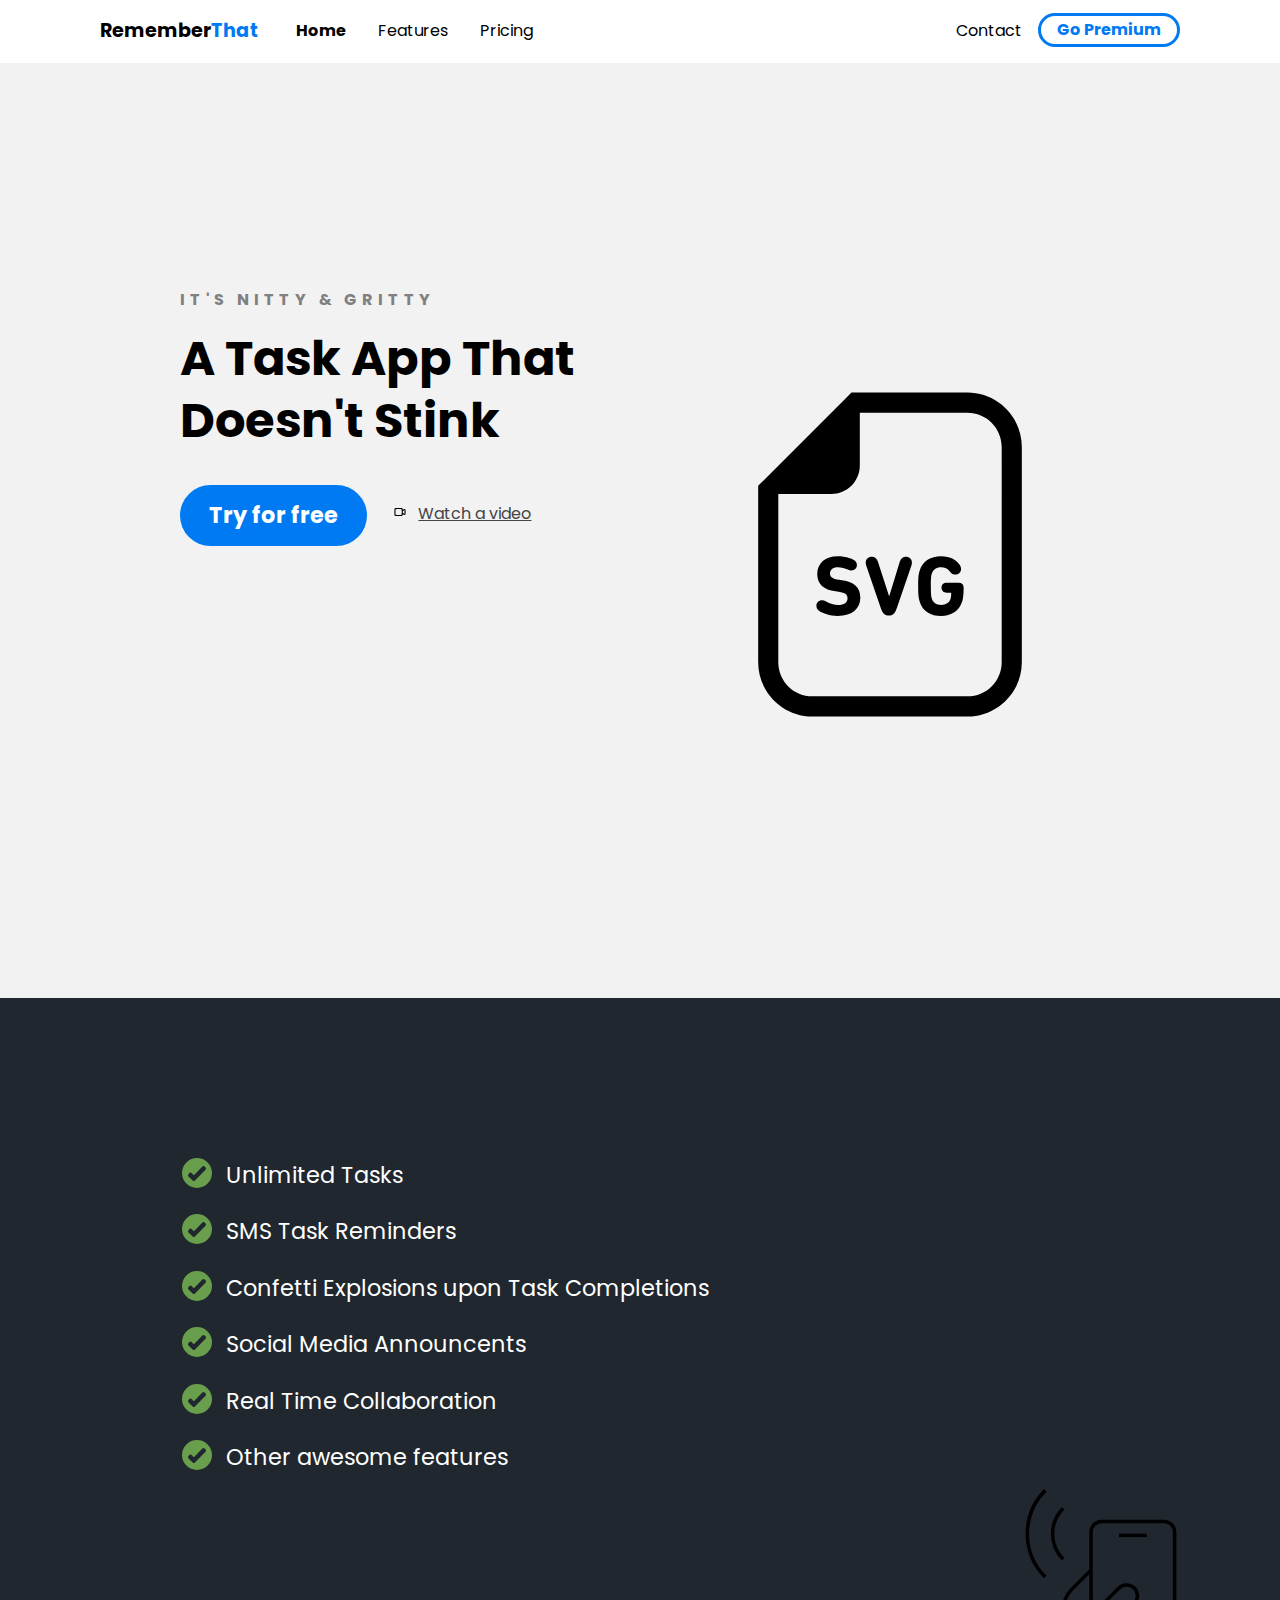
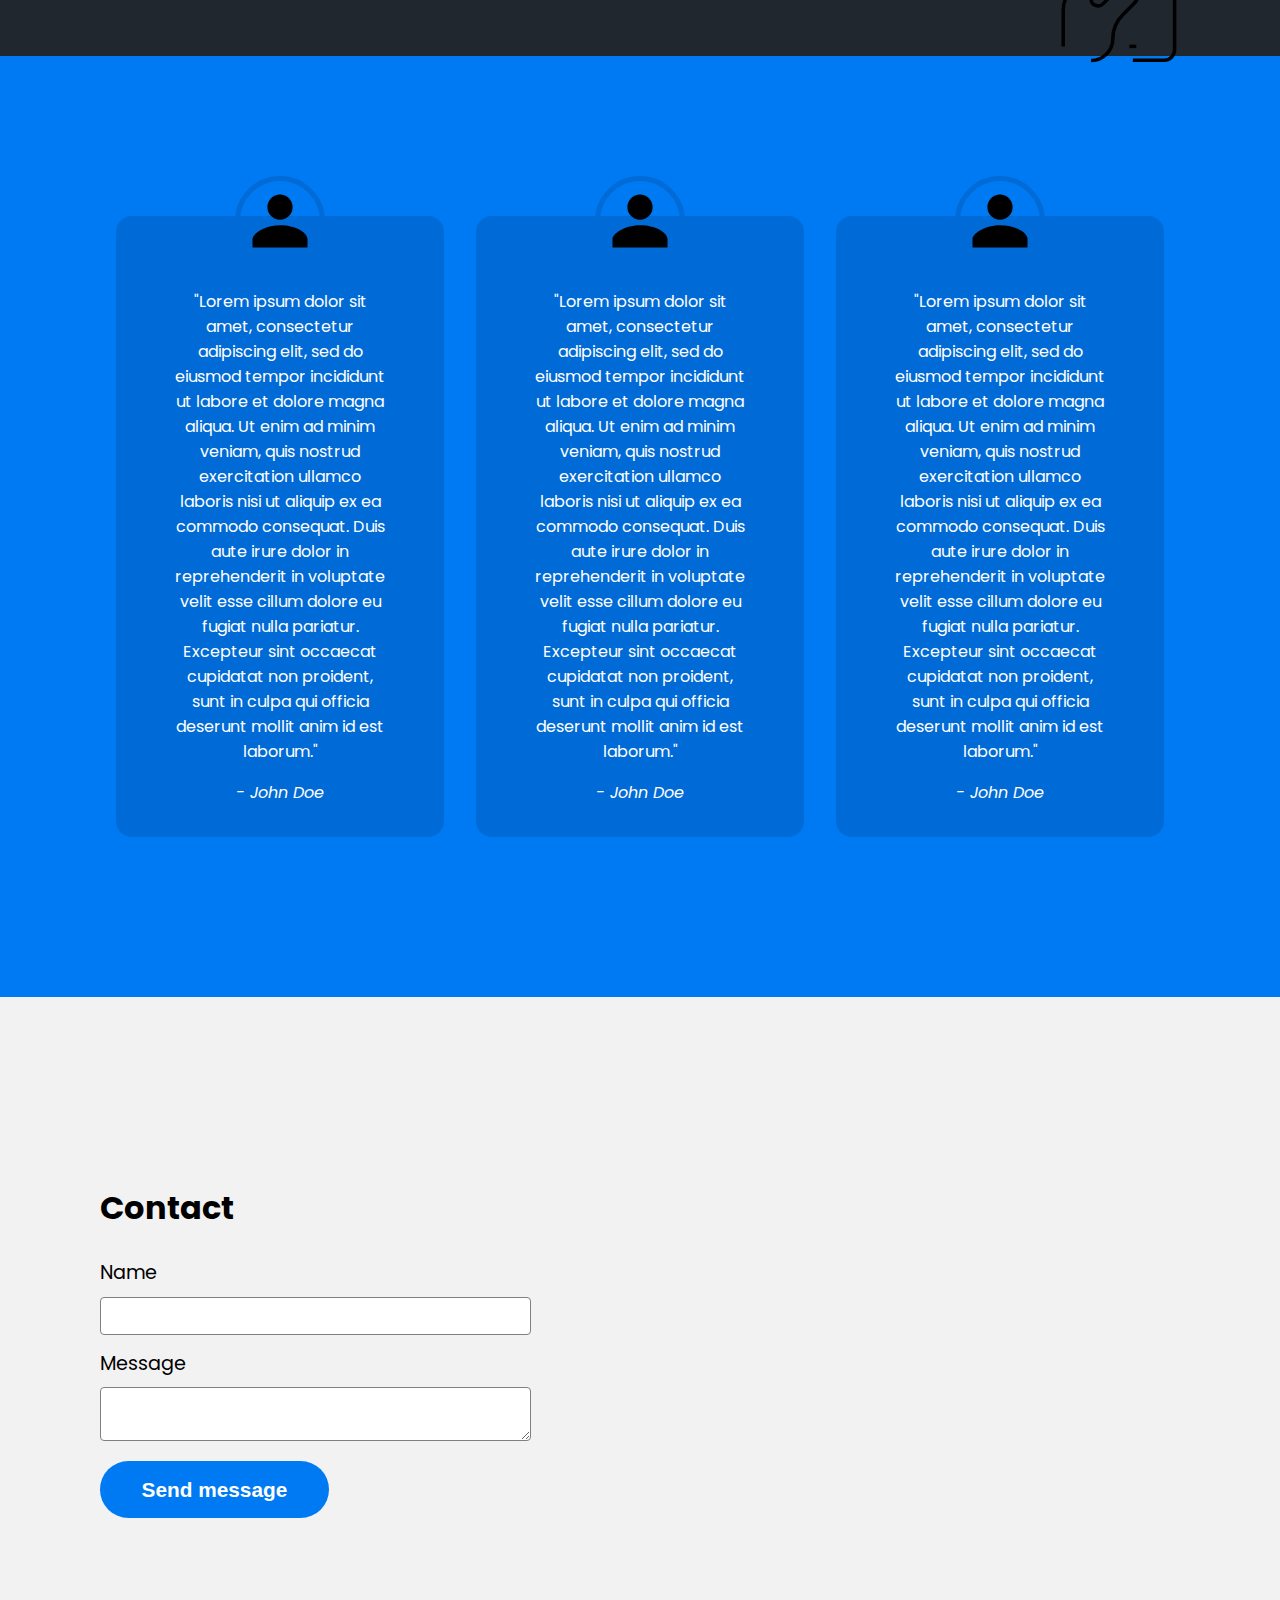
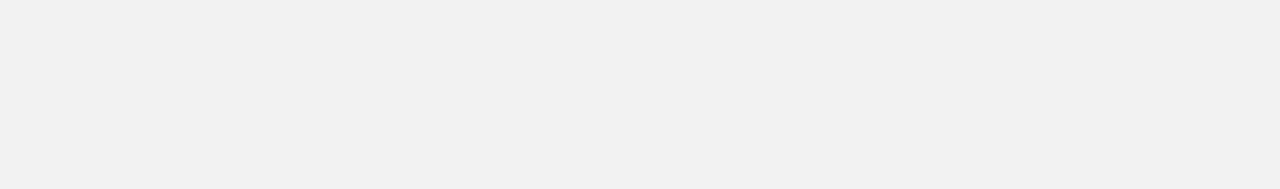
<file: index.html>
<!DOCTYPE html>
<html lang="en">
<head>
    <meta charset="UTF-8">
    <meta name="viewport" content="width=device-width, initial-scale=1.0">
    <title>2024 Frontend Developer</title>
    <link rel="stylesheet" href="css/main.css">
</head>
<body>
    <div class="navbar">
        <div class="container">
            <a class="logo" href="#">Remember<span>That</span></a>

            <img id="mobile-cta" class="mobile-menu" src="images/menu.svg" alt="Open Navigation">

            <nav>
                <img id="mobile-exit" class="mobile-menu-exit" src="images/exit.svg" alt="Close Navigation">
                <ul class="primary-nav">
                    <li class="current"><a href="#">Home</a></li>
                    <li><a href="#">Features</a></li>
                    <li><a href="#">Pricing</a></li>
                </ul>

                <ul class="secondary-nav">
                    <li ><a href="#">Contact</a></li>
                    <li class="go-premium-cta"><a href="#">Go Premium</a></li>
                </ul>
            </nav>
        </div>
    </div>

    <section class="hero">
        <div class="container">
            <div class="left-col">
                <p class="subhead">It's Nitty &amp; Gritty</p>
                <h1>A Task App That Doesn't Stink</h1>
                <div class="hero-cta">
                    <a href="#" class="primary-cta">Try for free</a>
                    <a href="#" class="watch-video-cta">
                        <img src="images/video.svg" alt="Watch a video">Watch a video
                    </a>
                </div>
            </div>
            
            <img src="images/illustration.svg" class="hero-img" alt="illustration">
        </div>
    </section>

    <section class="features-section">
        <div class="container">
            <ul class="features-list">
                <li>Unlimited Tasks</li>
                <li>SMS Task Reminders</li>
                <li>Confetti Explosions upon Task Completions</li>
                <li>Social Media Announcents</li>
                <li>Real Time Collaboration</li>
                <li>Other awesome features</li>
            </ul>

            <img src="images/phone-hand.svg" alt="Man holding phone">
        </div>
    </section>

    <section class="testimonials-section">
        <div class="container">
            <ul>
                <li>
                    <img src="images/person.svg" alt="Person">

                    <blockquote>"Lorem ipsum dolor sit amet, consectetur adipiscing elit, sed do eiusmod tempor incididunt ut labore et dolore magna aliqua. Ut enim ad minim veniam, quis nostrud exercitation ullamco laboris nisi ut aliquip ex ea commodo consequat. Duis aute irure dolor in reprehenderit in voluptate velit esse cillum dolore eu fugiat nulla pariatur. Excepteur sint occaecat cupidatat non proident, sunt in culpa qui officia deserunt mollit anim id est laborum."</blockquote>
                    <cite>- John Doe</cite>
                </li>
                <li>
                    <img src="images/person.svg" alt="Person">

                    <blockquote>"Lorem ipsum dolor sit amet, consectetur adipiscing elit, sed do eiusmod tempor incididunt ut labore et dolore magna aliqua. Ut enim ad minim veniam, quis nostrud exercitation ullamco laboris nisi ut aliquip ex ea commodo consequat. Duis aute irure dolor in reprehenderit in voluptate velit esse cillum dolore eu fugiat nulla pariatur. Excepteur sint occaecat cupidatat non proident, sunt in culpa qui officia deserunt mollit anim id est laborum."</blockquote>
                    <cite>- John Doe</cite>
                </li>
                <li>
                    <img src="images/person.svg" alt="Person">

                    <blockquote>"Lorem ipsum dolor sit amet, consectetur adipiscing elit, sed do eiusmod tempor incididunt ut labore et dolore magna aliqua. Ut enim ad minim veniam, quis nostrud exercitation ullamco laboris nisi ut aliquip ex ea commodo consequat. Duis aute irure dolor in reprehenderit in voluptate velit esse cillum dolore eu fugiat nulla pariatur. Excepteur sint occaecat cupidatat non proident, sunt in culpa qui officia deserunt mollit anim id est laborum."</blockquote>
                    <cite>- John Doe</cite>
                </li>
            </ul>
        </div>
    </section>

    <section class="contact-section">
        <div class="container">
            <div class="contact-left">
                <h2>Contact</h2>
                <form action=""></form>
                    <label for="name">Name</label>
                    <input type="text" id="name" name="name">

                    <label for="message">Message</label>
                    <textarea name="message" id="message"></textarea>

                    <input type="submit" class="send-message-cta" value="Send message">
            </div>
            <div class="contact-right">
                <iframe src="https://www.google.com/maps/embed?pb=!1m18!1m12!1m3!1d3983.779573930346!2d101.7118846745783!3d3.1527479968226597!2m3!1f0!2f0!3f0!3m2!1i1024!2i768!4f13.1!3m3!1m2!1s0x31cc37d316606421%3A0x8fb2463f33d6fcca!2sThe%20RuMa%20Hotel%20and%20Residences!5e0!3m2!1sen!2smy!4v1719803994147!5m2!1sen!2smy" width="600" height="450" style="border:0;" allowfullscreen="" loading="lazy" referrerpolicy="no-referrer-when-downgrade"></iframe>
            </div>
        </div>
    </section>

    <script>

        const mobileBtn = document.getElementById('mobile-cta')
            nav = document.querySelector('nav');
            mobileBtnExit = document.getElementById('mobile-exit');

        mobileBtn.addEventListener('click', () => {
            nav.classList.add('menu-btn')
        })

        mobileBtnExit.addEventListener('click', () => {
            nav.classList.remove('menu-btn')
        })

    </script>
</body>
</html>
</file>
<file: css/main.css>
@import url("https://fonts.googleapis.com/css2?family=Poppins:ital,wght@0,100;0,200;0,300;0,400;0,500;0,600;0,700;0,800;0,900;1,100;1,200;1,300;1,400;1,500;1,600;1,700;1,800;1,900&display=swap");
:root {
  --primary-color: #007af3;
}

body {
  background: #F2F2F2;
  margin: 0;
  font-family: "Poppins";
}

.navbar {
  background: white;
  padding: 1em;
}
.navbar .logo {
  text-decoration: none;
  font-weight: bold;
  color: black;
  font-size: 1.2em;
}
.navbar .logo span {
  color: var(--primary-color);
}
.navbar nav {
  display: none;
}
.navbar .container {
  display: flex;
  place-content: space-between;
}
.navbar .mobile-menu {
  cursor: pointer;
}

a {
  color: #444444;
}

ul {
  list-style-type: none;
  margin: 0;
  padding: 0;
}

section {
  padding: 5em 2em;
}

.hero {
  text-align: center;
}

.left-col .subhead {
  text-transform: uppercase;
  font-weight: bold;
  color: gray;
  letter-spacing: 0.3em;
}
.left-col h1 {
  font-size: 2.5em;
  line-height: 1.3em;
  margin-top: 0.2em;
}
.left-col .primary-cta {
  background: var(--primary-color);
  color: white;
  text-decoration: none;
  padding: 0.6em 1.3em;
  font-size: 1.4em;
  border-radius: 5em;
  font-weight: bold;
  display: inline-block;
}
.left-col .watch-video-cta {
  display: block;
  margin-top: 1em;
}
.left-col .watch-video-cta img {
  margin-right: 0.5em;
}

.hero-img {
  width: 70%;
  margin-top: 3em;
}

section.features-section {
  background: #20272E;
  color: white;
}

ul.features-list {
  margin: 0;
  padding-left: 0.1em;
  display: grid;
  grid-template-columns: repeat(auto-fit, minmax(19rem, 1fr));
}
ul.features-list li {
  font-size: 1.1em;
  margin-bottom: 1em;
  margin-left: 2em;
  position: relative;
}
ul.features-list li:before {
  content: "";
  left: -2em;
  position: absolute;
  width: 20px;
  height: 20px;
  background-image: url("../images/bullet.svg");
  background-size: contain;
  margin-right: 0.5em;
}

.features-section img {
  display: none;
}

.testimonials-section {
  background: var(--primary-color);
  color: white;
}
.testimonials-section li {
  background: #006bd6;
  text-align: center;
  padding: 2em 1em;
  width: 80%;
  margin: 0 auto 5em auto;
  border-radius: 1em;
}
.testimonials-section li img {
  width: 5em;
  height: 5em;
  border: 5px solid #006bd6;
  border-radius: 50%;
  margin-top: -4.5em;
}

h2 {
  font-size: 2em;
}

label {
  display: block;
  font-size: 1.2em;
  margin-bottom: 0.5em;
}

input, textarea {
  width: 100%;
  padding: 0.8em;
  margin-bottom: 1em;
  border-radius: 0.3em;
  border: 1px solid gray;
  box-sizing: border-box;
}

input[type=submit] {
  background-color: var(--primary-color);
  color: white;
  font-weight: bold;
  font-size: 1.3em;
  border: none;
  margin-bottom: 5em;
  border-radius: 5em;
  display: inline-block;
  padding: 0.8em 2em;
  width: unset;
  cursor: pointer;
}

iframe {
  width: 100%;
  height: 300px;
}

nav.menu-btn {
  display: block;
}

nav {
  position: fixed;
  z-index: 999;
  width: 66%;
  right: 0;
  top: 0;
  background: #20272E;
  height: 100vh;
  padding: 1em;
}
nav ul.primary-nav {
  margin-top: 5em;
}
nav li a {
  color: white;
  text-decoration: none;
  display: block;
  padding: 0.5em;
  font-size: 1.3em;
  text-align: right;
}
nav li:hover {
  font-weight: bold;
}

.mobile-menu-exit {
  float: right;
  margin: 0.5em;
  cursor: pointer;
}

@media only screen and (min-width: 768px) {
  .mobile-menu, .mobile-menu-exit {
    display: none;
  }
  .navbar .container {
    display: grid;
    grid-template-columns: 180px auto;
    justify-content: unset;
  }
  .navbar nav {
    display: flex;
    justify-content: space-between;
    background: none;
    position: unset;
    height: auto;
    width: 100%;
    padding: 0;
  }
  .navbar nav ul {
    display: flex;
  }
  .navbar nav a {
    color: black;
    font-size: 1em;
    padding: 0.1em 1em;
  }
  .navbar nav ul.primary-nav {
    margin: 0;
  }
  .navbar nav li.current a {
    font-weight: bold;
  }
  .navbar nav li.go-premium-cta a {
    color: var(--primary-color);
    border: 3px solid var(--primary-color);
    font-weight: bold;
    border-radius: 5em;
    margin-top: -0.2em;
  }
  .navbar nav li.go-premium-cta a:hover {
    background: var(--primary-color);
    color: white;
  }
}
@media only screen and (min-width: 1080px) {
  .container {
    width: 1080px;
    margin: 0 auto;
  }
  section {
    padding: 10em 4em;
  }
  .hero .container {
    display: flex;
    justify-content: space-between;
    text-align: left;
  }
  .hero .container .left-col {
    margin: 3em 3em 0 5em;
  }
  .hero .container .left-col h1 {
    font-size: 3em;
    width: 90%;
  }
  .hero-img {
    width: 30%;
    margin-right: 8em;
  }
  .hero-cta {
    display: flex;
  }
  .primary-cta {
    margin-right: 1em;
  }
  ul.features-list {
    display: block;
    margin-left: 5em;
  }
  ul.features-list li {
    font-size: 1.4em;
  }
  ul.features-list li:before {
    width: 30px;
    height: 30px;
  }
  .features-section {
    position: relative;
  }
  .features-section img {
    display: block;
    position: absolute;
    right: 0;
    width: 350px;
    bottom: -2em;
  }
  .testimonials-section ul {
    display: flex;
  }
  .testimonials-section ul li {
    margin: 0 1em;
  }
  .contact-section {
    position: relative;
  }
  .contact-section .container {
    display: flex;
  }
  .contact-right {
    position: absolute;
    right: 0;
    top: 0;
    width: 45%;
    height: 100%;
  }
  .contact-right iframe {
    height: 100%;
  }
}
@media only screen and (min-width: 1450px) {
  .features-section:before {
    content: "";
    position: absolute;
    width: 10%;
    height: 20em;
    background-color: var(--primary-color);
    left: 0;
    top: -4em;
  }
  .features-section:after {
    content: "";
    position: absolute;
    width: 10%;
    height: 20em;
    background-color: url("../images/bullet.svg") no-repeat;
    left: 4.5;
    top: 2em;
  }
}/*# sourceMappingURL=main.css.map */
</file>
